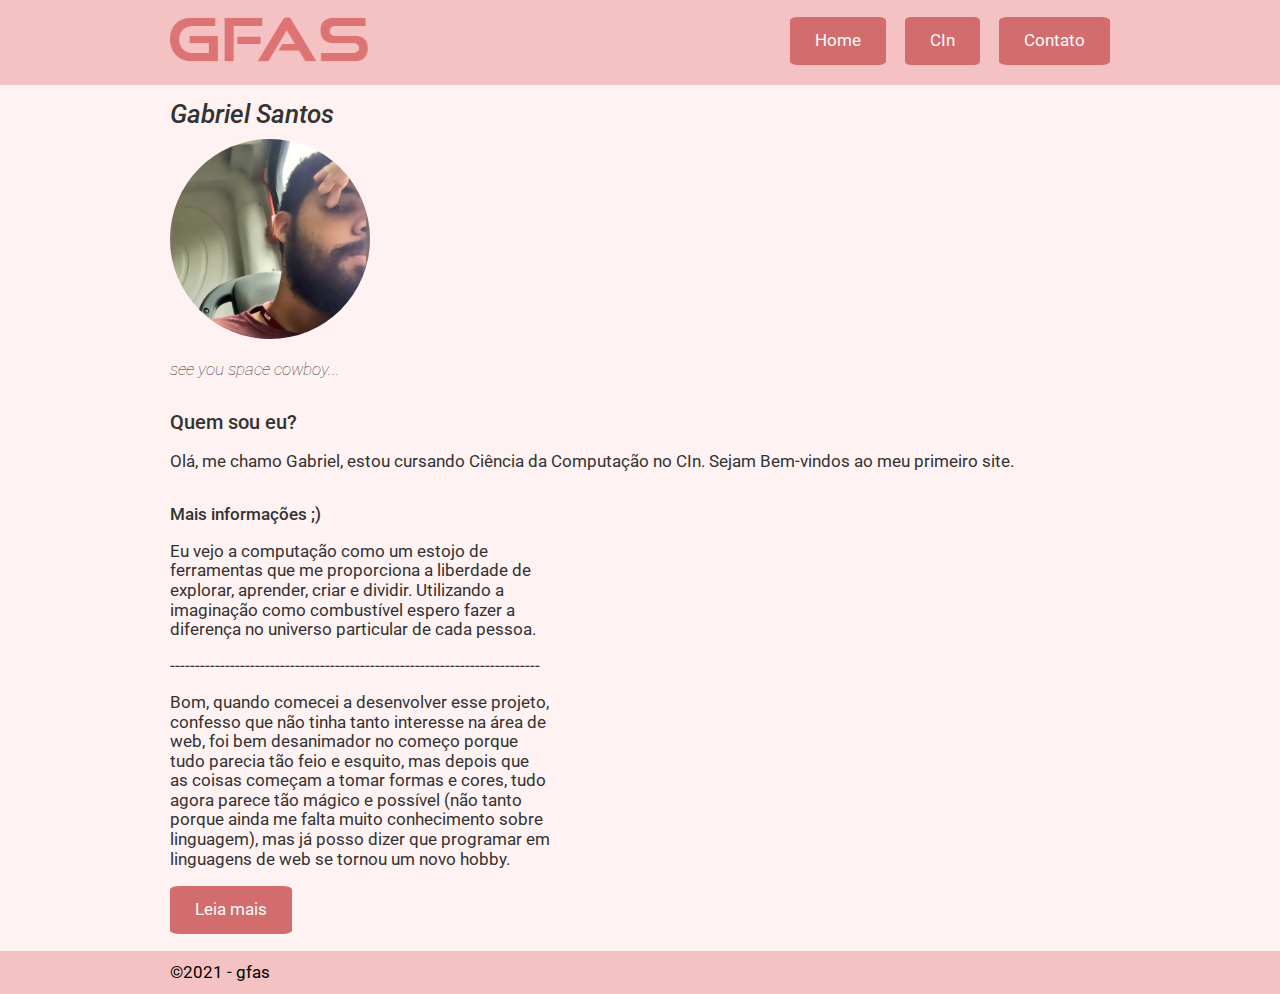
<file: Projeto de web/index.html>
<!DOCTYPE html>
<html lang="pt-br">
    <head>
        <meta charset="UTF-8">
        <title>Profile - gfas</title>
        <link rel="stylesheet" href="css/normalize.css"/>
        <link rel="preconnect" href="https://fonts.gstatic.com">
        <link href="https://fonts.googleapis.com/css2?family=Roboto:ital,wght@0,100;0,400;0,500;0,700;1,300&display=swap" rel="stylesheet"/>
        <link rel="stylesheet" href="css/style.css"/>
    </head>
    <body>
       <div class="header">
           <div class="linha">
               <header>
                   <div class="coluna col4">
                      <img class="LogoImg" src="img/gfas3.png" alt="">
                   </div>
                   <div class="coluna col8">
                       <nav>
                           <ul class="menu inline sem-marcador">
                               <li><a href="index.html">Home</a></li>
                               <li><a href="https://portal.cin.ufpe.br/">CIn</a></li>
                               <li><a href="https://www.instagram.com/gaberuh/">Contato</a></li>
                           </ul>
                       </nav>
                   </div>
               </header>
           </div>
       </div>
        <div class="linha">
            <section>
                <div class="coluna col3 sidebar">
                      <h2>Gabriel Santos</h2>
                    <img class="myImg" src="img/myimg.png" alt="">
                    <p>see you space cowboy...</p>
                </div>
            </section>
        </div>
        <div class="conteudo-info">
            <div class="linha">
                <div class="coluna col7">
                    <section>
                        <h3>Quem sou eu?</h3>
                        <p>Olá, me chamo Gabriel, estou cursando Ciência da Computação no CIn. Sejam Bem-vindos ao meu primeiro site.
                        </p>

                    </section>
                </div>
                <div class="coluna col5">
                    <ul class="sem-marcador sem-padding info">
                        <li>
                            <h4>Mais informações ;)</h4>
                            <p>
                                Eu vejo a computação como um estojo de ferramentas que me proporciona a liberdade de explorar, aprender, criar e dividir. Utilizando a imaginação como combustível espero fazer a diferença no universo particular de cada pessoa.
                            </p>
                            <p>--------------------------------------------------------------------------</p>
                            <p>
                                 Bom, quando comecei a desenvolver esse projeto, confesso que não tinha tanto interesse na área de web, foi bem desanimador no começo porque tudo parecia tão feio e esquito, mas depois que as coisas começam a tomar formas e cores, tudo agora parece tão mágico e possível (não tanto porque ainda me falta muito conhecimento sobre linguagem), mas já posso dizer que programar em linguagens de web se tornou um novo hobby.



                            </p>
                            <a href="info.html">Leia mais</a>
                        </li>
                        <li>
                    </ul>
                </div>
            </div>
        </div>
        <div class="footer">
            <div class="linha">
                <footer>
                    <div class="coluna col12">
                        <span>
                            &copy;2021 - gfas
                        </span>
                    </div>
                </footer>
            </div>
        </div>
            </div>
            </div>





    </body>
</html>
</file>
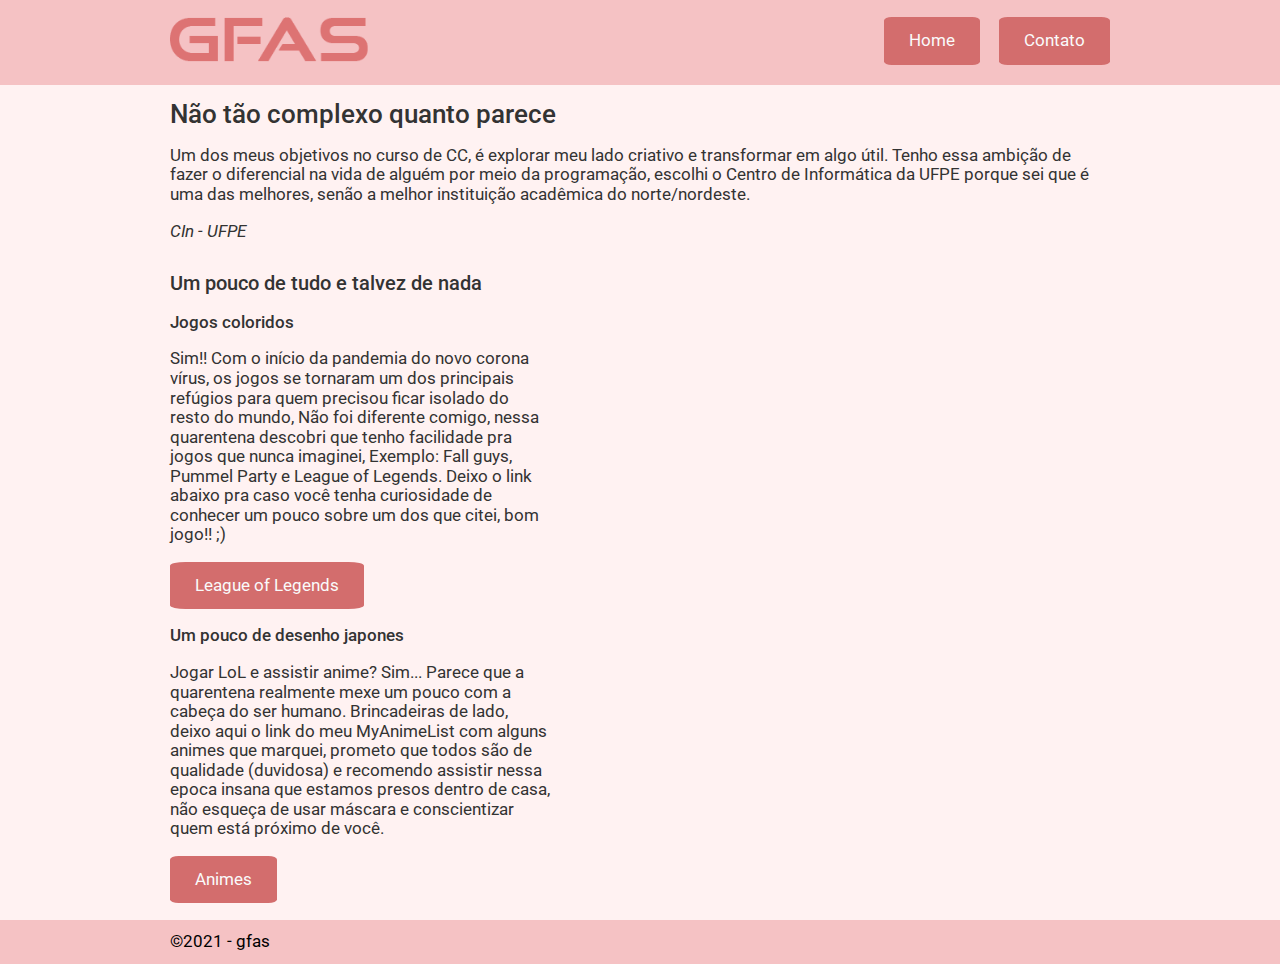
<file: Projeto de web/info.html>
<!DOCTYPE html>
<html lang="pt-br">
    <head>
        <meta charset="UTF-8">
        <title>Profile - Gah</title>
        <link rel="stylesheet" href="css/normalize.css"/>
        <link rel="preconnect" href="https://fonts.gstatic.com">
        <link href="https://fonts.googleapis.com/css2?family=Roboto:ital,wght@0,100;0,400;0,500;0,700;1,300&display=swap" rel="stylesheet"/>
        <link rel="stylesheet" href="css/style.css"/>
    </head>
    <body>
       <div class="header">
           <div class="linha">
               <header>
                   <div class="coluna col4">
                       <img class="LogoImg" src="img/gfas3.png" alt="">
                   </div>
                   <div class="coluna col8">
                       <nav>
                           <ul class="menu inline sem-marcador">
                               <li><a href="index.html">Home</a></li>
                               <li><a href="https://www.instagram.com/gaberuh/">Contato</a></li>
                           </ul>
                       </nav>
                   </div>
               </header>
           </div>
       </div>
        <div class="conteudo-info">
            <div class="linha">
                <div class="coluna col7">
                    <section>
                        <h2>Não tão complexo quanto parece</h2>
                        <p>Um dos meus objetivos no curso de CC, é explorar meu lado criativo e transformar em algo útil. Tenho essa ambição de fazer o diferencial na vida de alguém por meio da programação, escolhi o Centro de Informática da UFPE porque sei que é uma das melhores, senão a melhor instituição acadêmica do norte/nordeste. </p>
                        <p><em>CIn - UFPE</em></p>

                    </section>
                </div>
                <div class="coluna col5">
                    <h3>Um pouco de tudo e talvez de nada</h3>
                    <ul class="sem-marcador sem-padding info">
                        <li>
                            <h4>Jogos coloridos</h4>

                            <p>Sim!! Com o início da pandemia do novo corona vírus, os jogos se tornaram um dos principais refúgios para quem precisou ficar isolado do resto do mundo, Não foi diferente comigo, nessa quarentena descobri que tenho facilidade pra jogos que nunca imaginei, Exemplo: Fall guys, Pummel Party e League of Legends. Deixo o link abaixo pra caso você tenha curiosidade de conhecer um pouco sobre um dos que citei, bom jogo!! ;) 
                            <p>
                                <a href="https://na.leagueoflegends.com/pt-br/">League of Legends</a></p>
                            </p>
                        </li>
                        <li>
                            <h4>Um pouco de desenho japones</h4>
                            <p>Jogar LoL e assistir anime? Sim... Parece que a quarentena realmente mexe um pouco com a cabeça do ser humano. Brincadeiras de lado, deixo aqui o link do meu MyAnimeList com alguns animes que marquei, prometo que todos são de qualidade (duvidosa) e recomendo assistir nessa epoca insana que estamos presos dentro de casa, não esqueça de usar máscara e conscientizar quem está próximo de você.</p>
                            <a href="https://myanimelist.net/animelist/Gabuh">Animes</a></p>
                        </li>
                    </ul>

                </div>
            </div>
        </div>
        <div class="footer">
            <div class="linha">
                <footer>
                    <div class="coluna col12">
                        <span>
                            &copy;2021 - gfas
                        </span>
                    </div>
                </footer>
            </div>
        </div>




    </body>
</html>
</file>
<file: Projeto de web/css/style.css>
body{
    background-color: #fff0f0d7;
    color:#333;

}

/*grid 960px*/
.linha{
    width: 960px;
    margin: 0 auto;
    overflow: auto;
    padding: 5px 50;    
}
.coluna {
    font-family: 'Roboto', sans-serif;
    font-size: 17px;
    padding: 0 10px;
    float: left;
}
.col1{
    width: 60px;
}
.col2{
    width: 140px;
}
.col3{
    width: 220px;
    font-style:italic;
    font-weight: 100
}
.col4{
    width: 300px;
}
.col5{
    width: 380px;
}
.col6{
    width: 460px;
}
.col77{
    width: 540px;
}
.col8{
    width: 620px;
}
.col9{
    width: 700px;
}
.col10{
    width: 780px;
}
.col11{
    width: 860px;
}
.col2{
    width: 940px;
}
/*Estilos reutilizáveis*/
.sem-padding{
    padding: 0 !important;
}
.sem-margin{
    margin:0 !important;
}
h1,h2,h3,h4,h5,h6 {
    font-weight: 500;
    margin: 15px 0px 10px 0px;
}
ul li, ol li{
    margin-bottom: 5px;
}
ul.inline li, ol.inline li{
    display: inline;
    margin-right: 15px;
}
ul.inline li:last-child, ol.inline li:last-child{
   margin-right: 0px;
}
ul.sem-marcador, ol.sem-marcador{
    list-style: none;
}

.myImg{
    max-width: 200px;
    border-radius: 55%;
}
/*Layout do site*/
.header{
    background-color:#f5c2c4;
}
h1.logo{
    font-weight: 300;
    color:rgba(0, 0, 0, 0.938);
    letter-spacing: -2px
}
.LogoImg{
    width: 200px;
    margin-top: 17px;
}
.footer{
    background: #f5c2c4;
    color: black;
    padding: 12px 0;
    font-weight: 00;
    text-align:center
}
.menu{
    text-align: right;
    margin-bottom: 20px;
}
a:link, a:visited{
  background-color:#d36d6d ;
  color: rgb(250, 250, 250);
  padding: 14px 25px;
  text-align: center;
  text-decoration: none;
  display: inline-block;
  border-radius: 8%;
}
a:hover, a:active{
    background-color: #922828;
}
</file>
